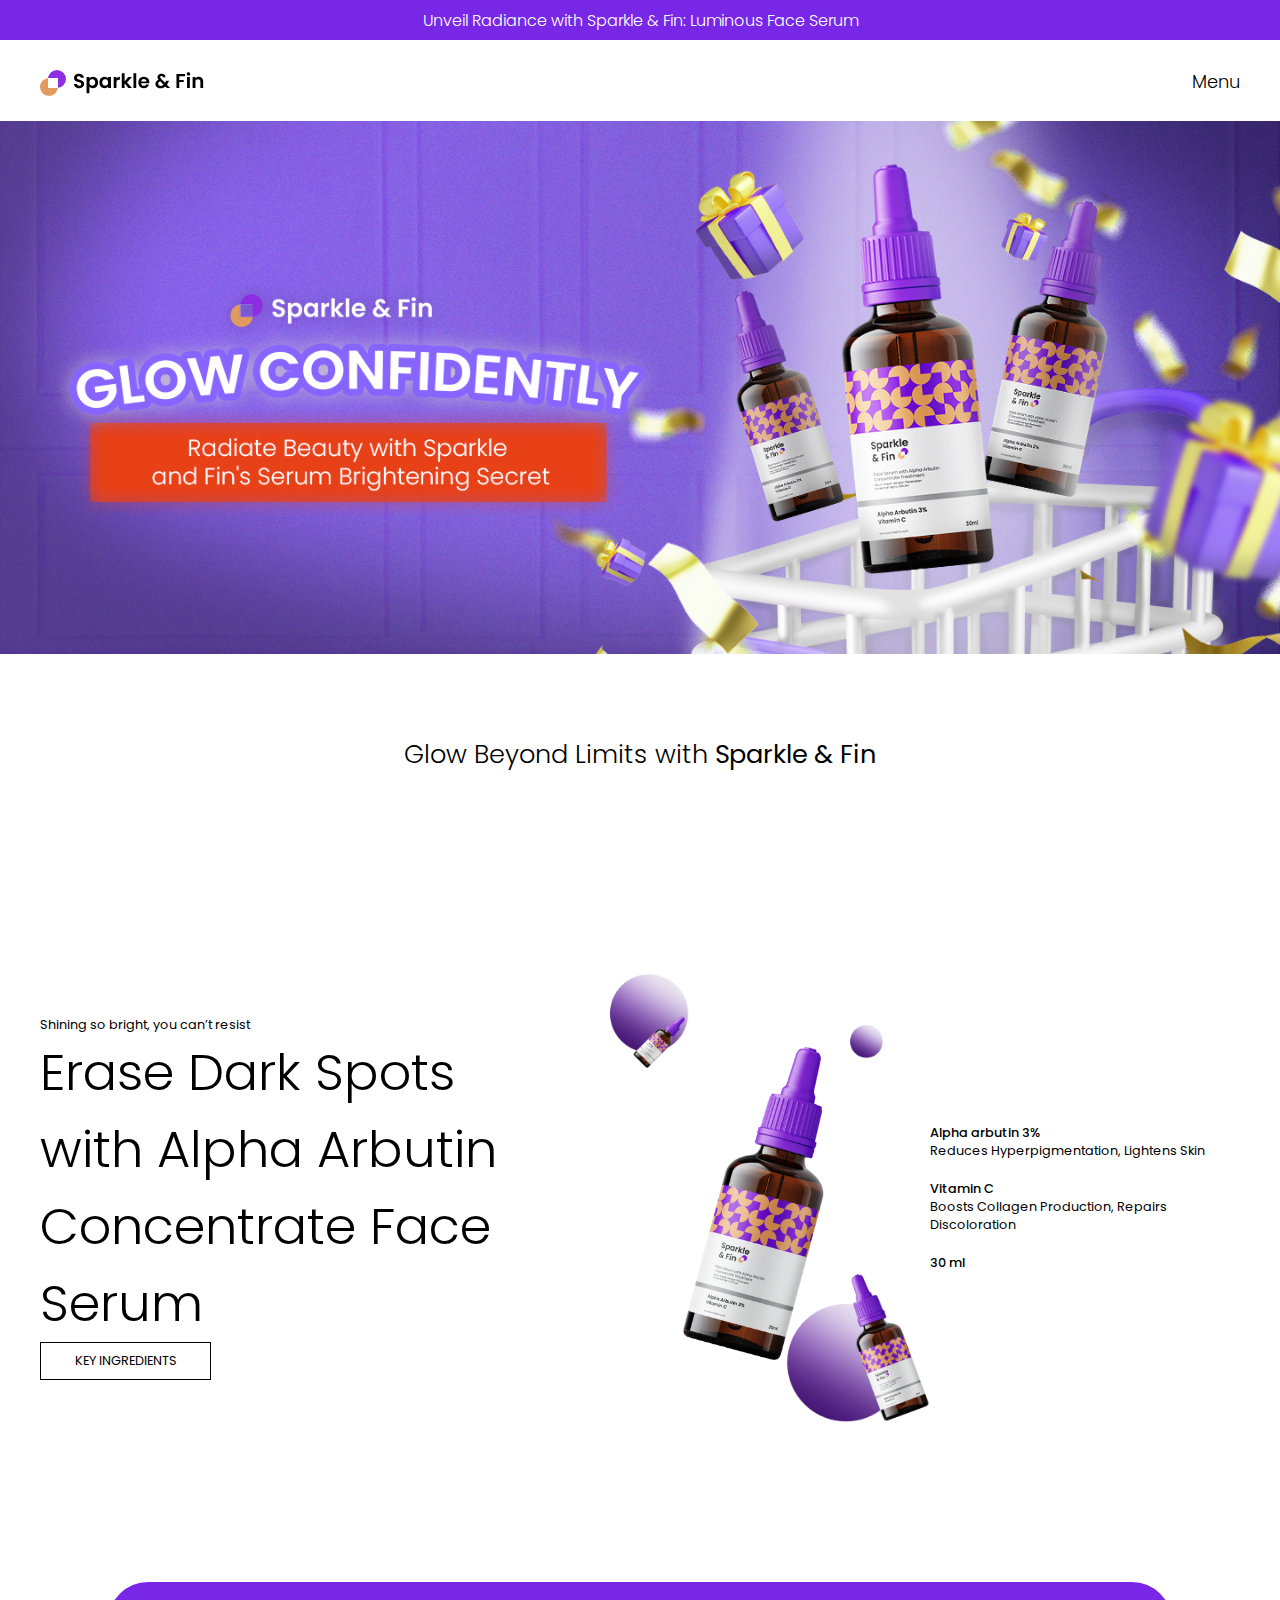
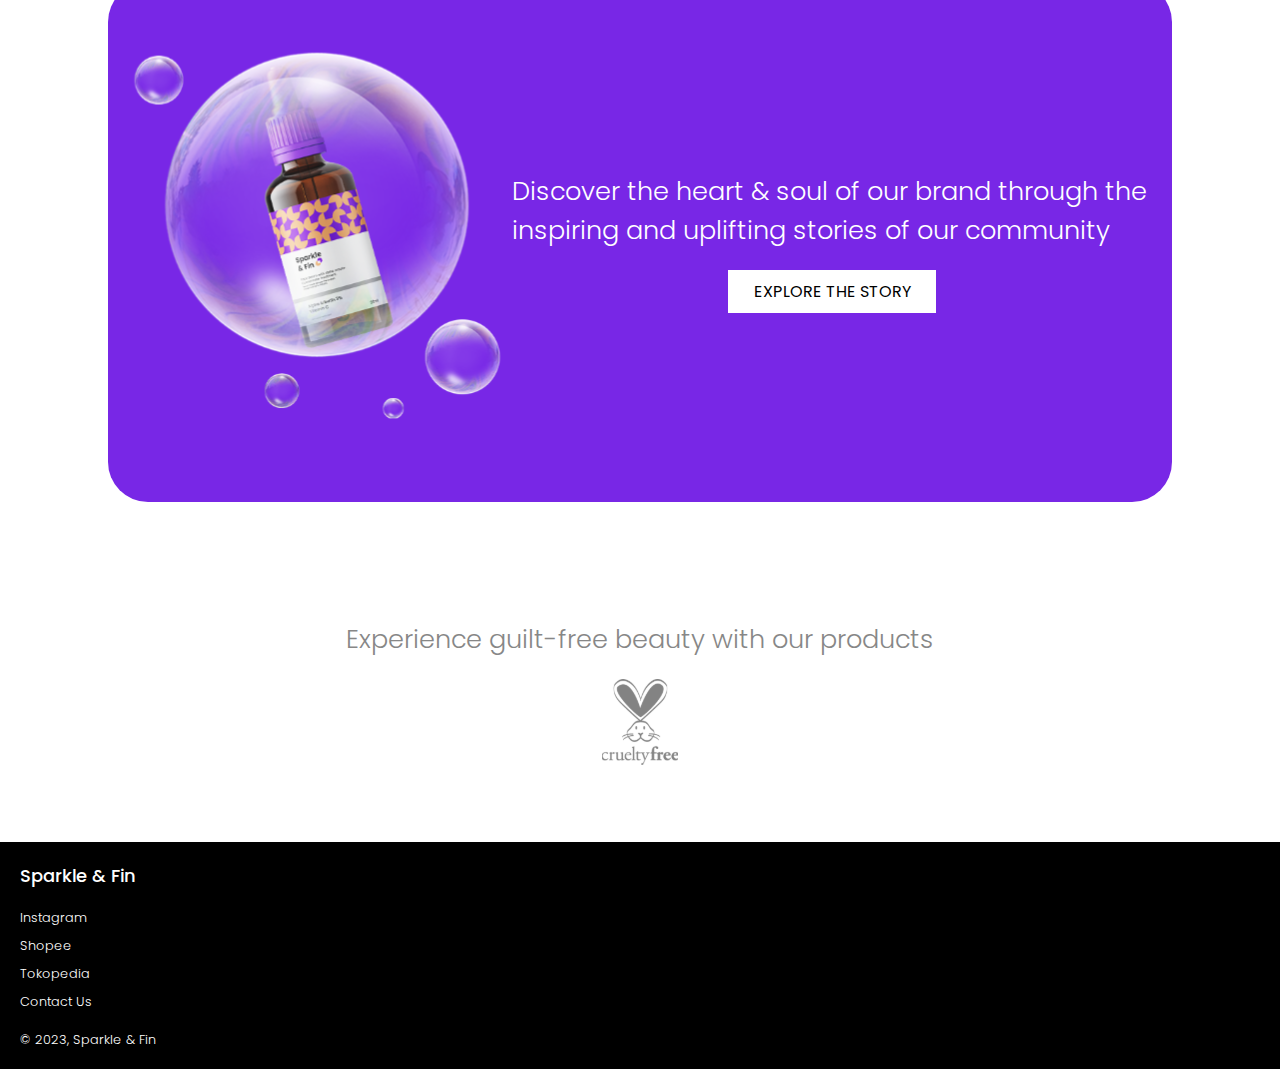
<file: index.html>
<!DOCTYPE html>
<html lang="en">
<head>
    <meta charset="UTF-8">
    <meta name="viewport" content="width=device-width, initial-scale=1.0">
    <title>Document</title>
    <link rel="stylesheet" href="style.css">
    <script defer src="app.js"></script>
</head>
<body>

<nav>
    <div class="rotating-news">
        <p>Unveil Radiance with Sparkle & Fin: Luminous Face Serum</p>
    </div>
    <div class="navigation">
        <a href="index.html"><img src="img/logo.svg" alt=""></a>
        <button>Menu</button>
    </div>
    <div class="navigation-list">
        <ul>
            <li><a href="index.html">Home</a></li>
            <li><a href="shop.html">Shop</a></li>
            <!-- <li><a href="">About</a></li> -->
            <!-- <li><a href="">Find Us</a></li> -->
        </ul>
    </div>
</nav>

<div class="image-slider makan">
    <img src="img/jadi6.jpg" alt="">
</div>

<div class="beyond-glow makan">
    <p>Glow Beyond Limits with <b> Sparkle & Fin </b></p>
</div>

<div class="header makan">
    
    <div class="header-kiri">
        <p>Shining so bright, you can’t resist</p>
        <h1>Erase Dark Spots with Alpha Arbutin Concentrate Face Serum</h1>
        <button>KEY INGREDIENTS</button>
    </div>
    <div class="header-kanan">
        <div class="gambar-header">
        <img src="img/botol.png" alt="">
        <img src="img/bola bulan.png" alt="">
        </div>
        
    </div>
    <div class="header-deskripsi">
            <h6>Alpha arbutin 3%</h6>
            <p>Reduces Hyperpigmentation,
                Lightens Skin</p>
            <h6>Vitamin C</h6>
            <p>Boosts Collagen Production,
                Repairs Discoloration</p>
            <h6>30 ml</h6>
    </div>
    
</div>

<div class="modal">
        <div class="modal-box">
            <div class="modal-tombolx">
                <button>Close </button>
            </div>
            <div class="modal-contain">
                <div class="modal-gambar">
                    <img src="img/alpha-arbutin.svg" alt="">
                </div>
                <div class="modal-deskripsi">
                    <p>This lightweight serum is perfect for those looking to reduce the appearance of dark spots and even out skin tone. Alpha Arbutin 3% helps to brighten skin for a more even complexion, while powerful Vitamin C helps to protect skin from environmental stressors and free radicals.Our Alpha Arbutin 3% + Vitamin C serum is designed to be gentle and non-irritating, making it an ideal choice for all skin types. No parabens, sulfates, or phthalates are ever used in any of our products. </p>
                    <h4>DERMATOLOGIST TESTED & NON COMEDONIC</h4>
                </div>
            </div>
        </div>
</div>



<div class="story makan">
    <div class="story-box">
        <div class="story-image">
            <img src="img/bubble.svg" alt="">
        </div>
        <div class="story-description">
            <p>Discover the heart & soul of our brand through the inspiring and uplifting stories of our community</p>
            <h4>EXPLORE THE STORY</h4>
        </div>
    </div>
</div>

<div class="vegan-header makan">
    <p>Experience guilt-free beauty with our products</p>
    <img src="img/bunny.svg" alt="">
</div>

<div class="footer makan">
    <div  class="footer-atas">
        <p>Sparkle & Fin</p>
    </div>
    <div class="footer-tengah">
        <ul>
            <li><a href="">Instagram</a></li>
            <li><a href="">Shopee</a></li>
            <li><a href="">Tokopedia</a></li>
            <li><a href="">Contact Us</a></li>
        </ul>
    </div>
    <div class="footer-bawah">
        <p>© 2023, Sparkle & Fin</p>
    </div>
</div>

</body>
</html>
</file>
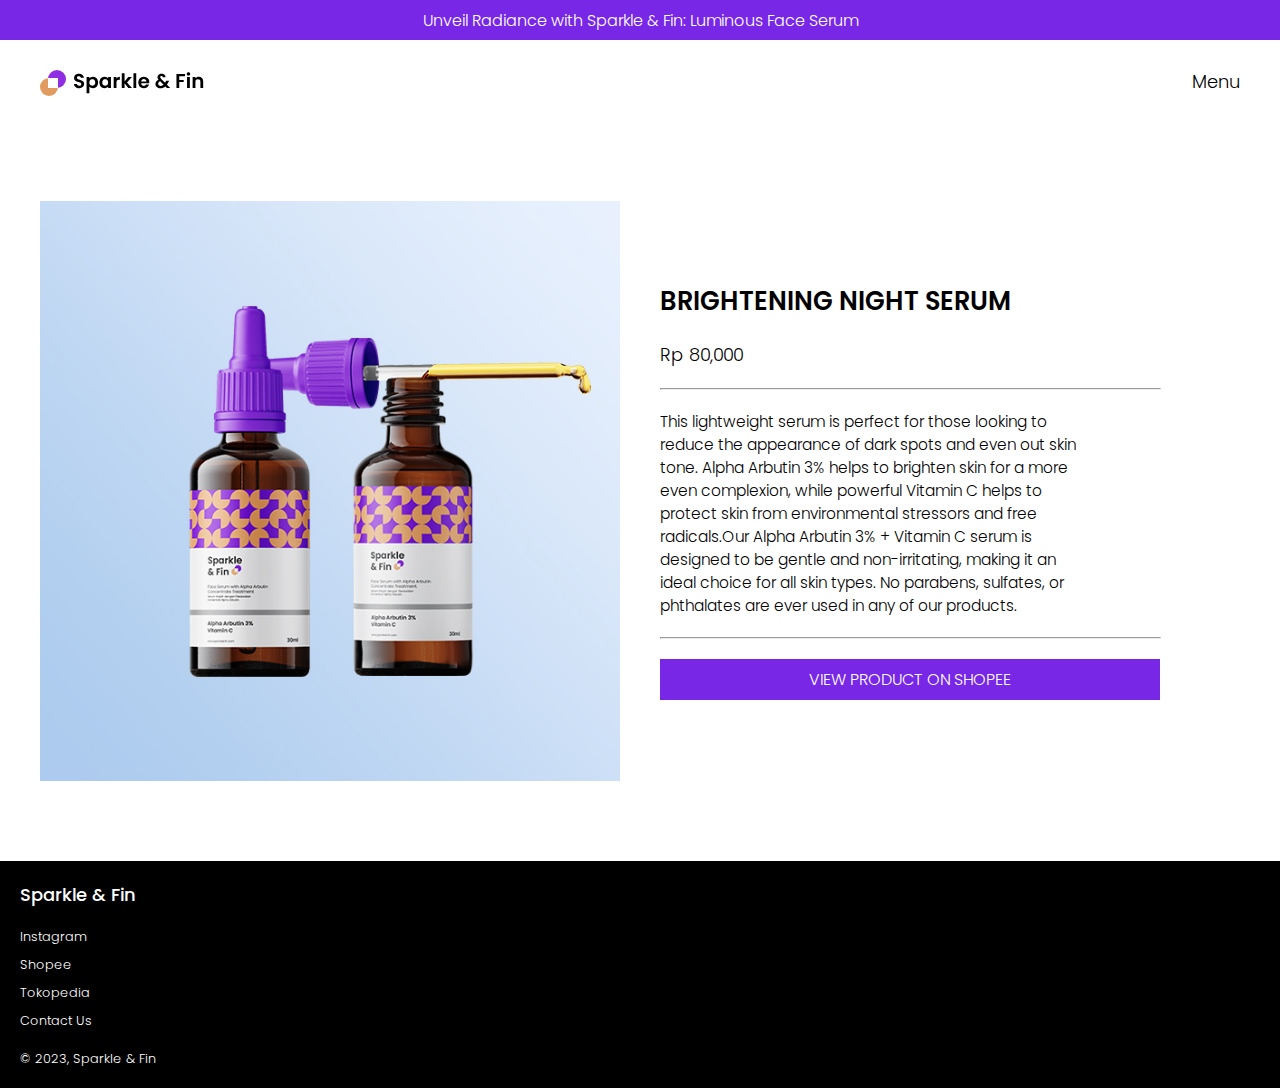
<file: product.html>
<!DOCTYPE html>
<html lang="en">
<head>
    <meta charset="UTF-8">
    <meta name="viewport" content="width=device-width, initial-scale=1.0">
    <title>Document</title>
    <link rel="stylesheet" href="style.css">
    <script defer src="app.js"></script>
</head>
<body>
    
<nav>
    <div class="rotating-news">
        <p>Unveil Radiance with Sparkle & Fin: Luminous Face Serum</p>
    </div>
    <div class="navigation">
        <a href="index.html"><img src="img/logo.svg" alt=""></a>
        <button>Menu</button>
    </div>
    <div class="navigation-list">
        <ul>
            <li><a href="index.html">Home</a></li>
            <li><a href="shop.html">Shop</a></li>
            <!-- <li><a href="">About</a></li> -->
            <!-- <li><a href="">Find Us</a></li> -->
        </ul>
    </div>
</nav>

<div class="product makan">
    <div class="product-img">
    <img src="img/shoptest.jpg" alt="">
    </div>
    
    <div class="product-description">
        <h2>BRIGHTENING NIGHT SERUM</h2>
        <h3>Rp 80,000</h3>
        <hr>
        <p>This lightweight serum is perfect for those looking to reduce the appearance of dark spots and even out skin tone. Alpha Arbutin 3% helps to brighten skin for a more even complexion, while powerful Vitamin C helps to protect skin from environmental stressors and free radicals.Our Alpha Arbutin 3% + Vitamin C serum is designed to be gentle and non-irritating, making it an ideal choice for all skin types. No parabens, sulfates, or phthalates are ever used in any of our products.</p>
        <hr>
        <a href="">VIEW PRODUCT ON SHOPEE</a>
    </div>
</div>


<div class="footer makan">
    <div  class="footer-atas">
        <p>Sparkle & Fin</p>
    </div>
    <div class="footer-tengah">
        <ul>
            <li><a href="">Instagram</a></li>
            <li><a href="">Shopee</a></li>
            <li><a href="">Tokopedia</a></li>
            <li><a href="">Contact Us</a></li>
        </ul>
    </div>
    <div class="footer-bawah">
        <p>© 2023, Sparkle & Fin</p>
    </div>
</div>

</body>
</html>
</file>
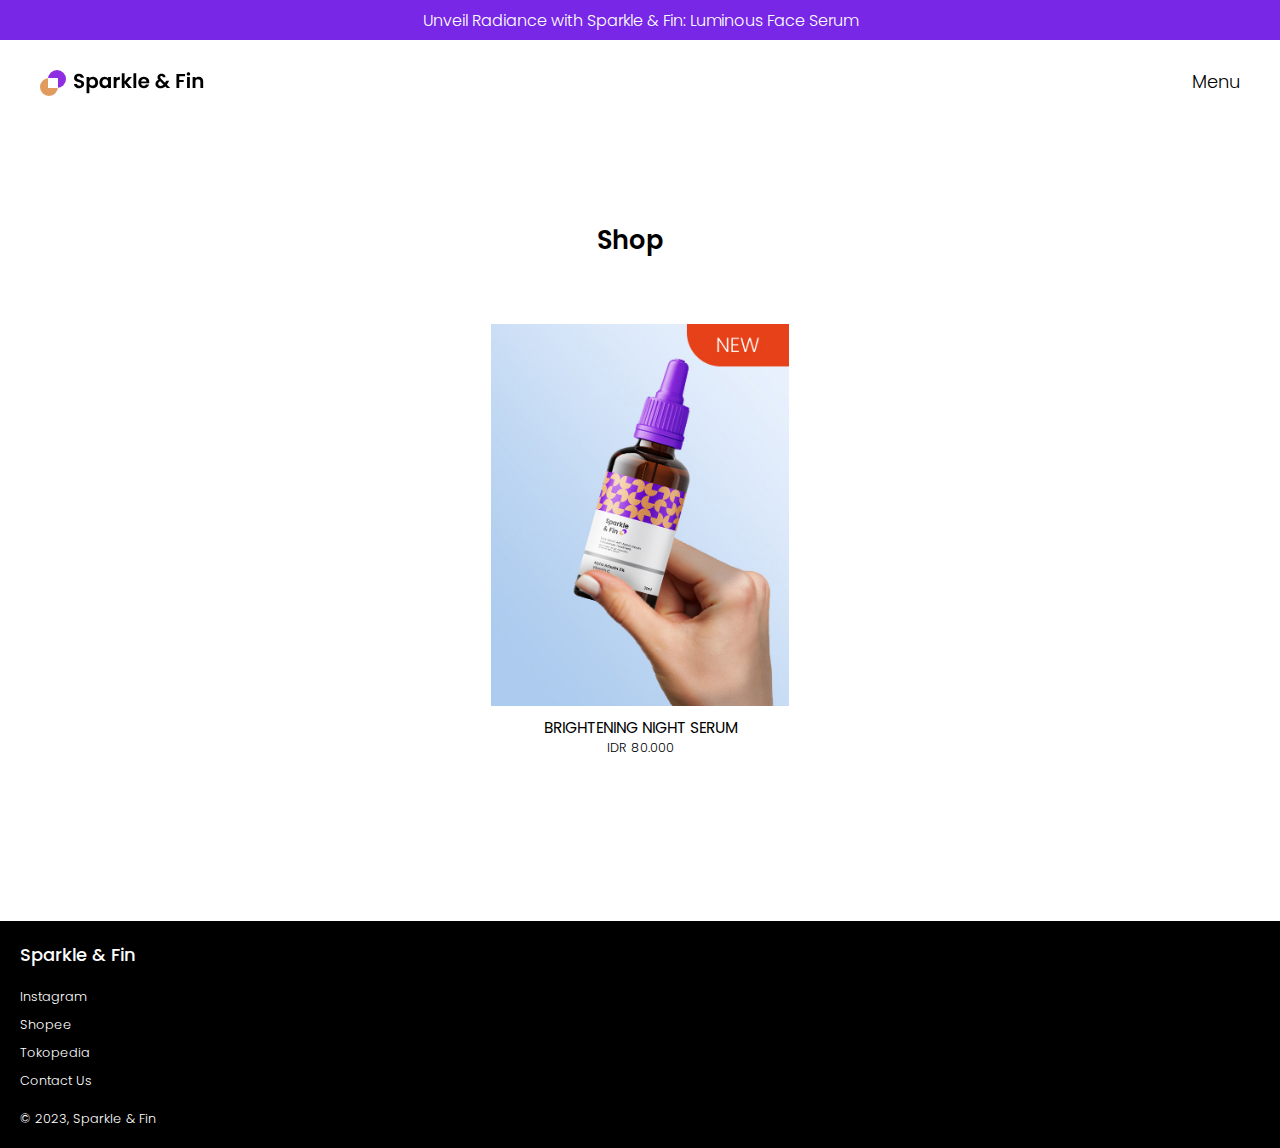
<file: shop.html>
<!DOCTYPE html>
<html lang="en">
<head>
    <meta charset="UTF-8">
    <meta name="viewport" content="width=device-width, initial-scale=1.0">
    <title>Document</title>
    <link rel="stylesheet" href="style.css">
    <script defer src="app.js"></script>
</head>
<body>
    
<nav>
    <div class="rotating-news">
        <p>Unveil Radiance with Sparkle & Fin: Luminous Face Serum</p>
    </div>
    <div class="navigation">
        <a href="index.html"><img src="img/logo.svg" alt=""></a>
        <button>Menu</button>
    </div>
    <div class="navigation-list">
        <ul>
            <li><a href="index.html">Home</a></li>
            <li><a href="shop.html">Shop</a></li>
            <!-- <li><a href="">About</a></li> -->
            <!-- <li><a href="">Find Us</a></li> -->
        </ul>
    </div>
</nav>

<div class="shop makan">

<div class="shop-content">

    <div class="shop-button">
        <p>Shop</p>
        <div>
            <button></button>
            <div class="hide-shop">
            <button type="submit">All</button>
            <button type="submit">Serum</button>
            </div>
            
        </div>
        
    </div>

    <div class="shop-content-bawah">

        <div class="shop-box">
            <div class="shop-image">
            <!-- <button class="peak">Quick Peak</button> -->
            <img src="img/shop1.jpg" alt="">
            
            </div>
            <button onclick="window.location.href='product.html'">BRIGHTENING NIGHT SERUM</button>
            <button onclick="window.location.href='product.html'">IDR 80.000</button>
        </div>
    

    </div>

</div>


</div>


<div class="footer makan">
    <div  class="footer-atas">
        <p>Sparkle & Fin</p>
    </div>
    <div class="footer-tengah">
        <ul>
            <li><a href="">Instagram</a></li>
            <li><a href="">Shopee</a></li>
            <li><a href="">Tokopedia</a></li>
            <li><a href="">Contact Us</a></li>
        </ul>
    </div>
    <div class="footer-bawah">
        <p>© 2023, Sparkle & Fin</p>
    </div>
</div>

</body>
</html>
</file>
<file: style.css>
@import url('https://fonts.googleapis.com/css2?family=Poppins:wght@300;400;500;600;700&display=swap');

*{
    /* border: 1px dotted red; */
    font-family: poppins;
    padding: 0;
    margin: 0;
}

html{
    height: 100%;
}

body {
    padding: 0;
    margin: 0;
}

nav{
    width: 100%;
    
    overflow: hidden;
}

nav .rotating-news{
    width: 100%;
    background: #7827E6;
    /* background: black; */
    text-align: center;
    display: flex;
    justify-content: center;
    align-items: center;
    height: 40px;
    border-bottom: 1px solid white;
}

nav .rotating-news p{
    width: 100%;
    margin: 0;
    padding: 0;
    font-weight: 300;
    color: white;
    animation: rotating 20s linear infinite;
}

nav .navigation{
    display: flex;
    justify-content: space-between;
    align-items: center;
    padding: 0px 40px;
    height: 80px;
    
    
}

nav .navigation a{
    display: flex;
    justify-content: center;
    align-items: center;
}

nav .navigation button{
    background: none;
    border: none;
    font-weight: 300;
    font-size: 1.4vw;
    cursor: pointer;
}

nav .navigation-list{
    display: none; /* INI DI HIDE */
    padding: 40px 40px;
    background: black;
    height: 90vh;
    
}

nav .navigation-list ul{
    display: flex;
    flex-direction: column;
    
    list-style: none;
    width: auto;
    
    padding: 0;
    
    gap: 6vh;
}

nav .navigation-list ul li a{
    font-weight: 300;
    color: white;
    text-decoration: none;
    font-size: 3vw;
    width: auto;
    
}

nav .navigation-list ul li{
    transition: transform .2s ease-in;
    width: auto;
}

nav .navigation-list ul li:hover{
    transform: translateX(20px);
}
/* NAVIGATION */

/* IMAGE SLIDER */

.image-slider{
    display: flex;
    width: 100%;
    height: 100%;
    background: black;
}

.image-slider img{
    width: 100%;
    height: 100%;
}


/* IMAGE SLIDER */



.header {
    padding: 120px 40px;
    display: flex;
    height: auto;
}

.header .header-kiri{
    display: flex;
    width: 50%;
    flex-direction: column;
    justify-content: center;
}

.header-kiri p{
    font-size: 1vw;
    
}

.header-kiri h1{
    width: 90%;
    font-size: 4vw;
    font-weight: 300;
}

.header-kiri button{
    border: 1px solid black;
    background: white;
    font-size: 1vw;
    width: 30%;
    padding: 1vh 0;
    cursor: pointer;
    transition: background .2s ease-in, border .2s ease-in, color .2s ease-in;
}

.header-kiri button:hover{
    border: 1px solid white;
    background: black;
    color: white;
}

.header-kanan {
    display: flex;
    align-items: center;
    justify-content: center;
    width: auto;
}

.header-kanan img{
    width: 25vw;
    
}

.header-kanan .gambar-header{
    width: 70%;
    display: flex;
    justify-content: center;
    align-items: center;
}

.header-kanan .gambar-header img:nth-child(1){
    position: absolute;
    width: 14vw;
    animation: melayang 3s ease infinite;
}

.header-deskripsi{
    display: flex;
    justify-content: center;
    flex-direction: column;
}

.header-deskripsi h6{
 font-size: 1vw;
 font-weight: 500;
}

.header-deskripsi p{
    font-size: 1vw;
    font-weight: 400;
    margin-bottom: 20px;
}

/* MODAL-BOX */

.modal{
    display: none; /* INI DIHIDE */ 
    justify-content: center;
    align-items: center;
    width: 100%;
    height: 100vh;
    background: rgb(0, 0, 0, .5);
    position: fixed;
    z-index: 1;
    left: 0;
    top: 0;
}

.modal-box{
    display: flex;
    gap: 20%;
    flex-direction: column;
    padding: 40px;
    width: 80%;
    height: 80%;
    background: white;
    border-radius: 40px;
    box-shadow: 0px 10px 15px -3px rgba(0,0,0,0.3);
}

.modal-tombolx{
    display: flex;
    justify-content: end;
}

.modal-tombolx button{
    cursor: pointer;
    font-size: 1.4vw;
    background: none;
    border: none;
}

.modal-contain{
    display: flex;
}

.modal-gambar{
    width: 50%;
    
    display: flex;
    justify-content: center;
    align-items: center;
}

.modal-gambar img{
    width: 25vw;
    height: 100%;
}

.modal-deskripsi{
    width: 50%;
    height: 100%;
}

.modal-deskripsi p{
    font-weight: 300;
    font-size: 1.2vw;
}

.modal-deskripsi h4{
    margin-top: 20px;
    font-size: 1.2vw;
    font-weight: 300;
    text-align: center;
    background: black;
    color: white;
    padding: .5vw .5vw;
}

/* MODAL-BOX */

/* GLOW BEYOND */

.beyond-glow{
    display: flex;
    justify-content: center;
    align-items: center;
    width: 100%;
    height: 200px;
    background: white;
}

.beyond-glow p{
    font-weight: 300;
    font-size: 2vw;
}

/* GLOW BEYOND */


/* STORY */

.story{
    display: flex;
    justify-content: center;
    align-items: center;
    width: 100%;
    height: 600px;
    
}

.story-image{
    display: flex;
    justify-content: center;
    align-items: center;
    width: 50%;
    height: 100%;
}

.story-image img{
    width: 30vw;
    height: 100%;
}

.story-box{
    display: flex;
    background: #7827E6;
    width: 80%;
    height: 80%;
    border-radius: 40px;
    padding: 20px;
}

.story-description {
    display: flex;
    flex-direction: column;
    align-items: center;
    justify-content: center;
    gap: 20px;
}

.story-description p{
    font-size: 2vw;
    color: white;
    font-weight: 300;
}

.story-description h4{
    color: black;
    background: white;
    padding: 1vh 2vw;
    font-weight: 400;
}

/* STORY */


/* FOOTER */

.footer{
    display: flex;
    flex-direction: column;
    padding: 20px;
    background: black;
  
    height: auto;
}

.footer-atas{
    width: 100%;
    height: 10%;
    margin-bottom: 20px;
}

.footer-atas p{
    color: white;
    font-weight: 500;
    font-size: 1.4vw;
    
}

.footer-tengah{
    width: 100%;
    height: 80%;
    display: flex;
    justify-content: start;
    gap: 20px;
    margin-bottom: 20px;
}

.footer-tengah ul{
    display: flex;
    flex-direction: column;
    gap: 10px;
    list-style: none;
}

.footer-tengah ul li a{
    display: flex;
    color: white;
    font-weight: 300;
    font-size: 1vw;
    text-decoration: none;
    transition: transform .2s ease-in;
}

.footer-tengah ul li a:hover{
    color: white;
    transform: translateX(10px);
}

.footer-bawah{
    width: 100%;
    height: 10%;
}

.footer-bawah p{
    color: white;
    font-weight: 300;
    font-size: 1vw;
}


/* FOOTER */

/* BUNNY */

.vegan-header{
    display: flex;
    width: 100%;
    height: 300px;
    justify-content: center;
    align-items: center;
    flex-direction: column;
    gap: 20px;
}

.vegan-header p{
    font-weight: 300;
    color: #878787;
    font-size: 2vw;
}

.vegan-header img{
    width: 6vw;
}

/* BUNNY */


/* SHOP */

.shop{
    display: flex;
    height: 600px;
    padding: 20px;
    margin: 80px 0;
}

.shop-content{
    display: flex;
    width: 100%;
    height: 100%;
  
    flex-direction: column;
}

.shop-button{
    display: flex;
    justify-content: center;
    gap: 20px;
   
}
.shop-button p{
    font-size: 2vw;
    font-weight: 600;
}

.shop-button button{
    cursor: pointer;
    background: none;
    border: none;
    font-weight: 300;
    font-size: 2vw;
}

.shop-content-bawah{
    display: flex;
    justify-content: center;
    align-items: center;
    height: 100%;
    gap: 20px;
    padding: 0 20%;
}

.shop-box{
    display: flex;
    justify-content: center;
    flex-direction: column;
    min-width: 30%;
    width: 40%;
    height: auto;
    background: white;
}

.shop-image{
    display: flex;
    justify-content: center;
    align-items: end;
    width: 100%;
    
}

.shop-image img{
    width: 100%;

    height: 100%;
}

.peak{
    position: absolute;
    margin-bottom: 10px;
    font-weight: 500;
    font-size: 1vw;
    padding: .4vw 5vw;
    color: white;
    background: palevioletred;
    display: none;
    cursor: pointer;
    transition: background .2s ease;
    border: none;
}

.peak:hover{
    background: purple;
}

.hide-shop{
    display: none;
    flex-direction: column;
    gap: 4px;
    position: absolute;
}

.hide-shop button{
    background: rgb(243, 243, 243);
    font-size: 1.4vw;
    padding: .2vw .9vw;
}



.shop-box button:nth-child(2){
    margin-top: 10px;
    font-size: 1.2vw;
    border: none;
    background-color: white;
    cursor: pointer;
}

.shop-box button:nth-child(3){
    font-size: 1vw;
    border: none;
    background-color: white;
    font-weight: 300;
    cursor: pointer;
}

/* SHOP */

/* PRODUCT */

.product{
    display: flex;
    height: 660px;
    justify-content: center;
    align-items: center;
    padding: 40px 40px;
    gap: 40px;
}

.product-img{
    display: flex;
    justify-content: center;
    align-items: center;
    width: 50%;
    height: auto;
}

.product img{
   width: 100%;
   height: 100%;
   background: rgb(0, 255, 0);
}

.product-description{
   display: flex;
   justify-content: center;
   gap: 20px;
   flex-direction: column;
   width: 50%;
   height: 80%;
}

.product-description h2{
    font-weight: 600;
    font-size: 2vw;
}

.product-description h3{
    font-weight: 300;
    font-size: 1.4vw;
}

.product-description p{
    font-weight: 300;
    font-size: 1.2vw;
    width: 75%;
}

.product-description hr{
    width: 86%;
}

.product-description a{
    width: 80%;
    padding: .6vw 1.4vw;
    background: #7827E6;
    font-size: 1.vwvw;
    text-align: center;
    text-decoration: none;
    color: white;
    font-weight: 300;
    transition: background-color .2s ease-in;
}

.product-description a:hover{
    background-color: 	#EE4D2D;
}

/* PRODUCT */


@keyframes melayang{
    0%{
        transform: translateY(0px);
    }
    50%{
        transform: translateY(30px);
    }
    100%{
        transform: translateY(0px);
    }
}



@keyframes fadein{
    0%{
        opacity: 0%;
    }
    100%{
        opacity: 100%;
    }
}

@keyframes fadeout{
    0%{
        opacity: 100%;
    }
    100%{
        opacity: 0%;
    }
}


@keyframes rotating {
    0%{
        transform: translateX(900px);
    }
    100%{
        transform: translateX(-900px);
    }
}

@keyframes rotating-mobile {
    0%{
        transform: translateX(450px);
    }
    100%{
        transform: translateX(-450px);
    }
}

@media screen and (max-width: 800px) {
    nav .rotating-news p{
        animation: rotating-mobile 20s linear infinite;
    }

    nav .navigation{
        height: 60px;
        
        
    }
    
    nav .navigation img{
        width: 30vw;
    } 

    nav .rotating-news p{
        font-size: 3vw;
    }

    nav .navigation button{
        font-size: 3vw;
    }

    nav .navigation-list ul li{
     
    }

    nav .navigation-list ul li a{
        font-size: 6vw;
    }

    /* IMAGE SLIDER */
    .image-slider{
        overflow: hidden;
    }

    .image-slider img{
        width: 200%;
        height: 200%;
        transform: translateX(-30px);
            
            
    }
    /* IMAGE SLIDER */
   
    /* HEADER */
    .header{
        flex-direction: column;
        padding: 40px 40px;
    }
    /* HEADER */
    .header-kanan{
        order: 1;
    }
    .header-kiri{
        order: 2;
    }
    .header-deskripsi{
        order: 3;
    }

    .header-kanan {
        margin-top: 20px
    }
    
    .header-kanan img{
        width: 55vw;
        
    }
    .header-kanan .gambar-header img:nth-child(1){

        width: 40vw;
    
    }
    .header-kiri{
        text-align: center;
        margin: 40px 0px;
        width: 100% !important;
        justify-content: center;
        align-items: center;
    }
    .header-kiri p{
        font-size: 2vw;
        margin-bottom: 20px;
    }

    .header-kiri h1{
        font-size: 5vw;
        margin-bottom: 20px;
    }
    .header-kiri button{
        font-size: 3vw;
        width: auto;
        padding: 1.5vw 2vw;
    }

    .header-deskripsi{
        text-align: center;
    }

    .header-deskripsi h6{
        font-size: 3vw;
    }
       
    .header-deskripsi p{
        font-size: 3vw;
    }
    
    .header-deskripsi{
        margin-bottom: 20px;
    }


    /* MODAL */
   
.modal{
  
}

.modal-box{
   height: auto;
   gap: 10px;
   padding: 40px;
}

.modal-tombolx{
    
}

.modal-tombolx button{
    font-size: 4vw;
}

.modal-contain{
    display: flex;
    flex-direction: column;
    justify-content: center;
    align-items: center;
    gap: 20px;
}

.modal-gambar{
    width: 100%;
    height: auto;
    display: flex;
    justify-content: center;
    align-items: center;
}

.modal-gambar img{
    width: 45vw;
    height: 100%;
}

.modal-deskripsi{
    width: 100%;
    height: 100%;
    display: flex;
    justify-content: center;
    align-items: center;
    flex-direction: column;
}

.modal-deskripsi p{
    margin: 20px 0px;
    text-align: center;
    font-weight: 300;
    font-size: 2.5vw;
}

.modal-deskripsi h4{
    text-align: center;
    width: 70%;
    font-size: 2vw;
}
    /* MODAL */

    /* GLOW-BEYOND*/

    .beyond-glow p{
        font-size: 4vw;
    }
    


    /* GLOW-BEYONG*/

    /* GLOW BEYOND */

.beyond-glow{
    display: flex;
    justify-content: center;
    align-items: center;
    width: 100%;
    height: 200px;
    background: white;
}

.beyond-glow p{
    font-weight: 300;
    font-size: 4vw;
}

/* GLOW BEYOND */


/* STORY */

.story{
    display: flex;
    justify-content: center;
    align-items: center;
    width: 100%;
    height: 600px;
    
}

.story-image{
    display: flex;
    justify-content: center;
    align-items: center;
    width: 100%;
    
}

.story-image img{
    width: 70vw;
    height: 100%;
}

.story-box{
    display: flex;
    flex-direction: column ;
    height: auto;
    gap: 20px;
    padding: 40px 20px;
}

.story-description {
    display: flex;
    flex-direction: column;
    align-items: center;
    justify-content: center;
    gap: 20px;
}

.story-description p{
    font-size: 3vw;
    text-align: center;
}

.story-description h4{
    color: black;
    background: white;
    padding: 1vh 2vw;
    font-weight: 400;
}

/* STORY */

/* FOOTER */

.footer{
    display: flex;
    flex-direction: column;
    padding: 20px;
    background: black;
  
    height:40vh;
}

.footer-atas{
    width: 100%;
    height: 10%;
    margin-bottom: 40px;
}

.footer-atas p{
    color: white;
    font-weight: 500;
    font-size: 3vw;
}

.footer-tengah{
    width: 100%;
    height: 80%;
    display: flex;
    justify-content: start;
    gap: 20px;
    margin-bottom: 40px;
}

.footer-tengah ul{
    display: flex;
    flex-direction: column;
    gap: 10px;
}

.footer-tengah ul li a{
    color: white;
    font-weight: 300;
    font-size: 2.4vw;
    text-decoration: none;
}

.footer-bawah{
    width: 100%;
    height: 10%;
}

.footer-bawah p{
    color: white;
    font-weight: 300;
    font-size: 2.4vw;
}

/* BUNNY */

.vegan-header p{
    font-size: 3vw;
}

.vegan-header img{
    width: 14vw;;
}

/* BUNNY */

/* SHOP */

.shop{
    height: auto;
}

.shop-content-bawah{
    padding: 0 0;
}

.shop-box{
    width: 50%;
}

.shop-image img{
    height: 00%;
}

.shop-box button:nth-child(1){
    font-size: 2vw;
}

.shop-box button:nth-child(2){
    font-size: 3vw;
}

.shop-box button:nth-child(3){
    font-size: 2.4vw;
}

.shop-button p{
    font-size: 4vw;
    margin-bottom: 40px;
}

/* SHOP */

/* PRODUCT */

.product{
    flex-direction: column;
    justify-content: center;
    height: auto;
    padding: 0px;
    margin: 80px 0px;
}

.product-img{
    width: 100%;
}

.product img{
    width: 100%;
}

.product-description{
    width: auto;
    padding: 0px 40px;
}

.product-description h2{
    font-size: 4vw;
}

.product-description h3{
    font-size: 3vw;
}

.product-description hr{
    width: 100%;
}

.product-description p{
    font-size: 3vw;
    width: 100%;
}

.product-description a{
    width: 100%;
    padding: 1.4vh 0px;
}



/* PRODUCT */
}
</file>
